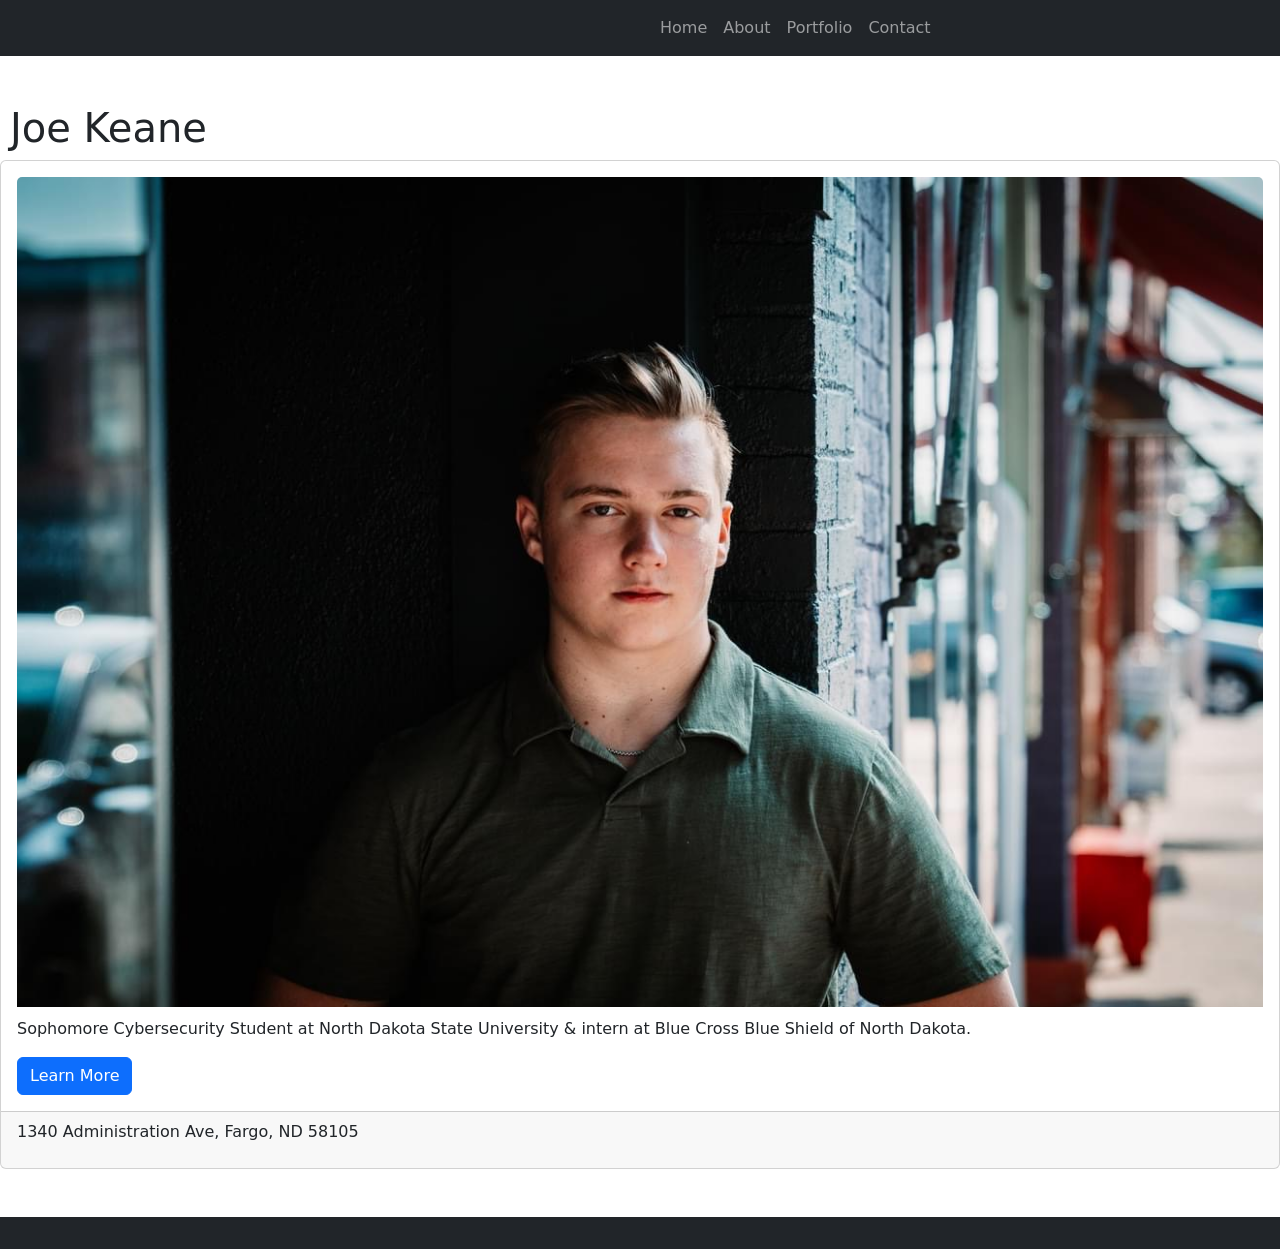
<file: index.html>
<!doctype html>
<html lang="en">
<head>
    <meta charset="utf-8"/>
    <meta name="viewport" content="width=device-width, initial-scale=1" />
    <title>Joe Keane</title>
    <link href="https://cdn.jsdelivr.net/npm/bootstrap@5.3.2/dist/css/bootstrap.min.css" rel="stylesheet">
    <link rel="stylesheet" href="css/styles.css">
</head>
<body>
    <header>
        <nav class="navbar navbar-expand-lg navbar-dark bg-dark">
            <div class="container-fluid"></div>
            
        </div>
            <div class="container-fluid">
                <ul class="navbar-nav">
                    <li class ="nav-item">
                        <a class="nav-link" href="index.html">Home</a>
                    </li>
                    <li class ="nav-item">
                        <a class="nav-link" href="about.html">About</a>
                    </li>
                    <li class ="nav-item">
                        <a class="nav-link" href="portfolio.html">Portfolio</a>
                    </li>
                    <li class ="nav-item">
                        <a class="nav-link" href="contact.html">Contact</a>
                    </li>
                </ul>
    </header>
    <main class="py-5">
        <h1>Joe Keane</h1>
        <div class="card">
            <div class="card-body">
                <img src="images/PFPpic.JPG" class="card-img-top" alt="Portfolio Image">
                
                <p>Sophomore Cybersecurity Student at North Dakota State University & intern at Blue Cross Blue Shield of North Dakota.</p>
                <a href="about.html" class="btn btn-primary">Learn More</a>
        </div>
            <div class="card-footer">
                <p>1340 Administration Ave, Fargo, ND 58105</p>
            </div>
        </div>
    </main>
    <footer class="bg-dark text-white py-3">
        
    </footer>

    
</body>
</html>
</file>
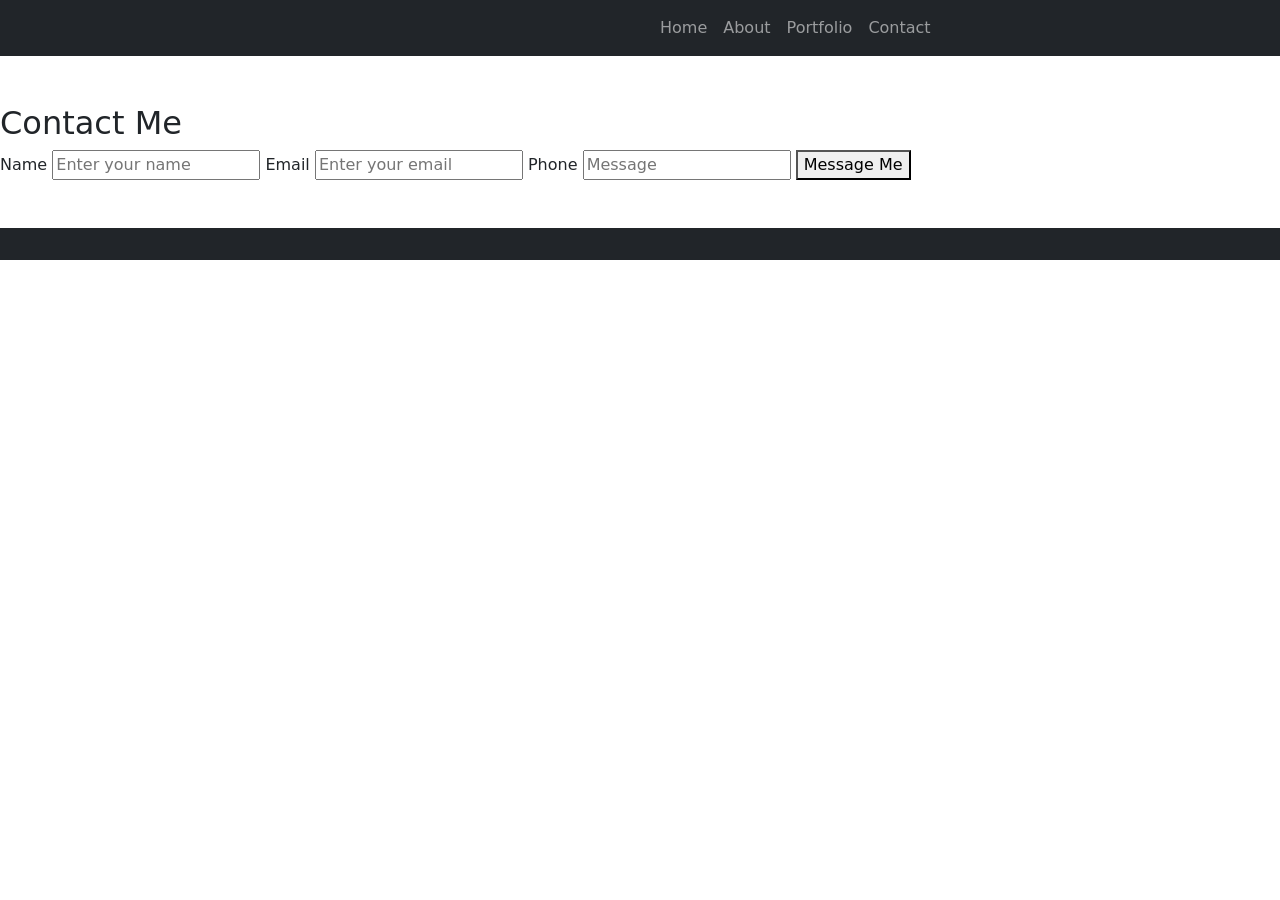
<file: contact.html>
<!doctype html>
<html lang="en">
<head>
    <meta charset="utf-8"/>
    <meta name="viewport" content="width=device-width, initial-scale=1" />
    <title>Joe Keane</title>
    <link href="https://cdn.jsdelivr.net/npm/bootstrap@5.3.2/dist/css/bootstrap.min.css" rel="stylesheet">
    <link rel="stylesheet" href="css/styles.css">
</head>
<body>
   <header>
        <nav class="navbar navbar-expand-lg navbar-dark bg-dark">
            <div class="container-fluid"></div>
            
        </div>
            <div class="container-fluid">
                <ul class="navbar-nav">
                    <li class ="nav-item">
                        <a class="nav-link" href="index.html">Home</a>
                    </li>
                    <li class ="nav-item">
                        <a class="nav-link" href="about.html">About</a>
                    </li>
                    <li class ="nav-item">
                        <a class="nav-link" href="portfolio.html">Portfolio</a>
                    </li>
                    <li class ="nav-item">
                        <a class="nav-link" href="contact.html">Contact</a>
                    </li>
                </ul>
    </header>
   <main class="py-5">
    <section id="contact">
        <h2>Contact Me</h2>
        <form class="form-box">
            <label>Name</label>
        <input type="text" required placeholder="Enter your name">
            <label>Email</label>
        <input type="email" required placeholder="Enter your email">
            <label>Phone</label>   
        <input type="text" required placeholder="Message">
            
        <button type="submit">Message Me</button>
        </form>
    </section>
   </main>
        
    <footer class="bg-dark text-white py-3">
        
    </footer>

    
</body>
</html>
</file>
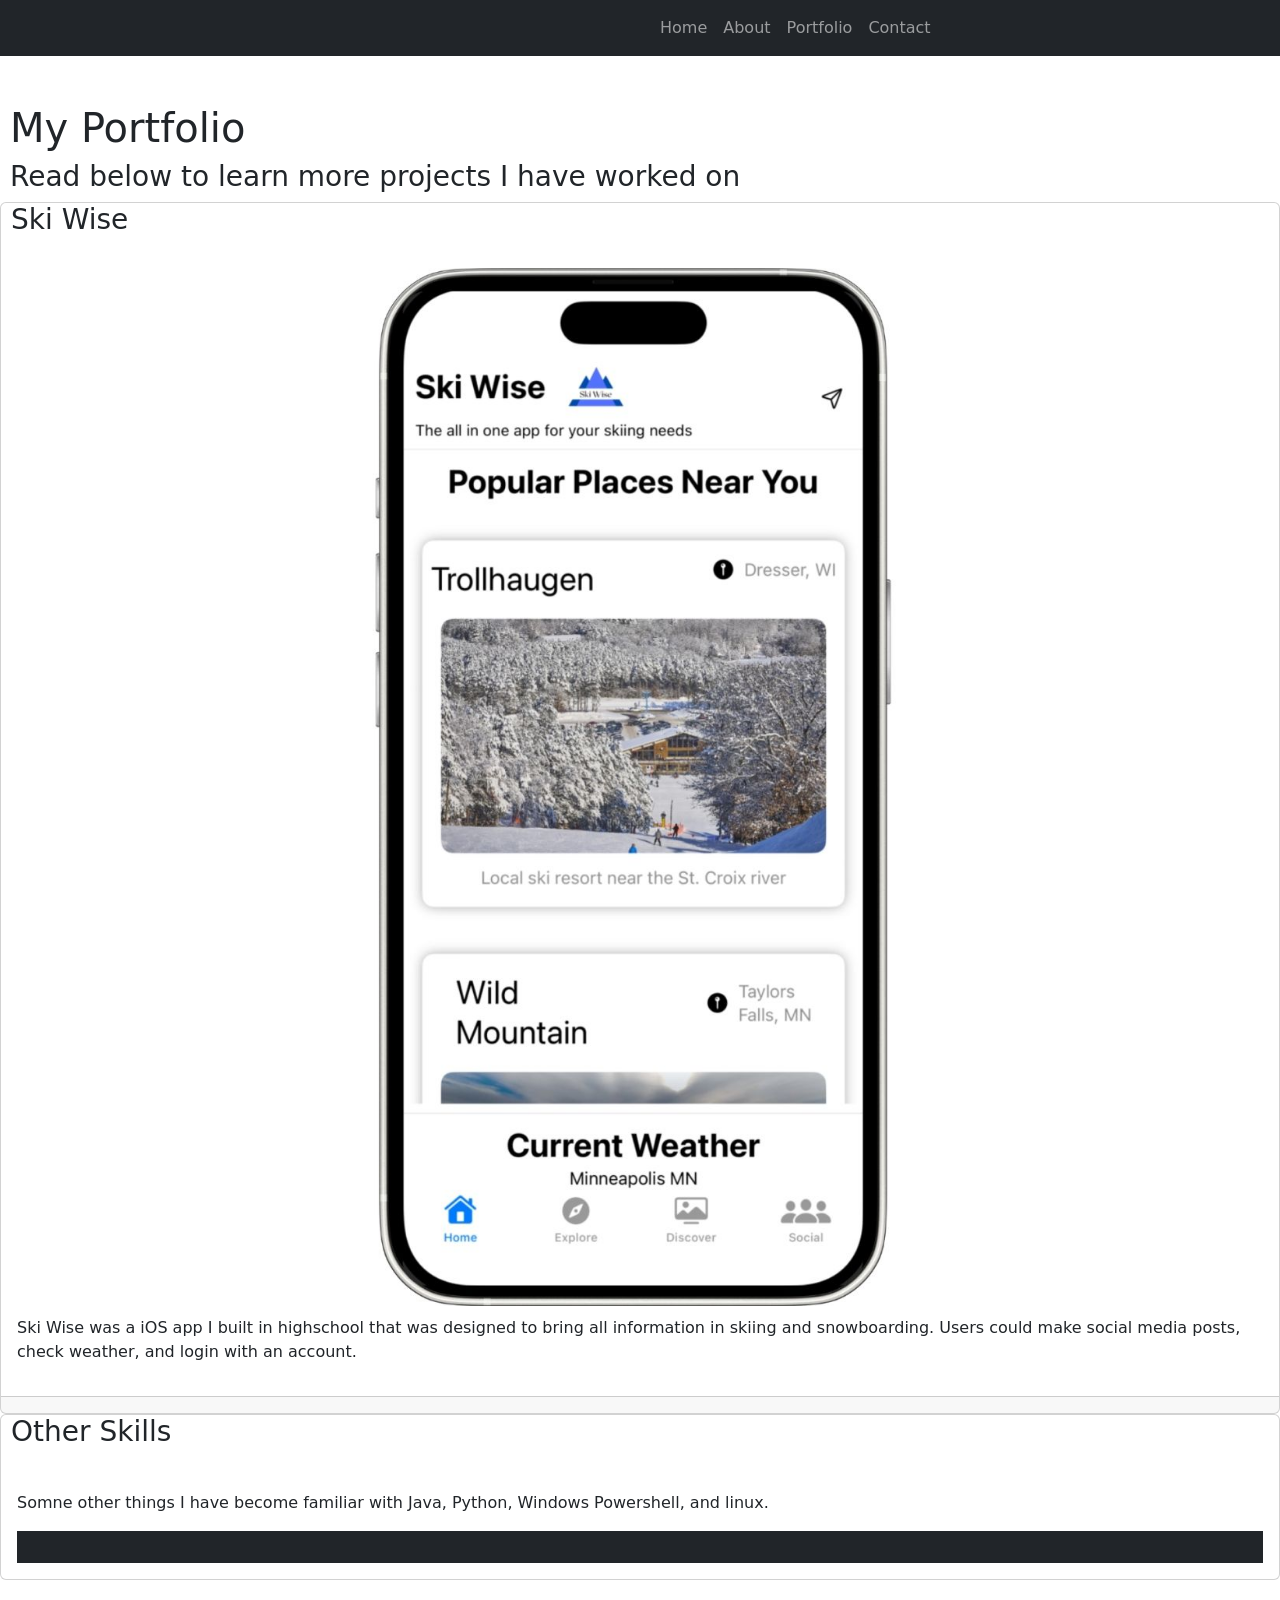
<file: portfolio.html>
<!doctype html>
<html lang="en">
<head>
    <meta charset="utf-8"/>
    <meta name="viewport" content="width=device-width, initial-scale=1" />
    <title>Joe Keane</title>
    <link href="https://cdn.jsdelivr.net/npm/bootstrap@5.3.2/dist/css/bootstrap.min.css" rel="stylesheet">
    <link rel="stylesheet" href="css/styles.css">
</head>
<body>
    <header>
        <nav class="navbar navbar-expand-lg navbar-dark bg-dark">
            <div class="container-fluid"></div>
            
        </div>
            <div class="container-fluid">
                <ul class="navbar-nav">
                    <li class ="nav-item">
                        <a class="nav-link" href="index.html">Home</a>
                    </li>
                    <li class ="nav-item">
                        <a class="nav-link" href="about.html">About</a>
                    </li>
                    <li class ="nav-item">
                        <a class="nav-link" href="portfolio.html">Portfolio</a>
                    </li>
                    <li class ="nav-item">
                        <a class="nav-link" href="contact.html">Contact</a>
                    </li>
                </ul>
    </header>
    <main class="py-5">
        <h1>My Portfolio</h1>
        <h3>Read below to learn more projects I have worked on</h3>
        <div class="card">
            <div class="card-title">
                <h3>Ski Wise</h3>
            </div>
            <div class="card-body">
                <div class="card-img-top">
                <img src="images/skiwise.jpeg" class="card-img-top" alt="Portfolio Image">
                </div>
                <p>Ski Wise was a iOS app I built in highschool that was designed to bring all information in skiing and snowboarding.
                    Users could make social media posts, check weather, and login with an account.
                </p>
        </div>
            <div class="card-footer">
                
            </div>
        </div>
        <div class="card">
            <div class="card-title">
                <h3>Other Skills</h3>
            </div>
            <div class="card-body">
                <p>Somne other things I have become familiar with Java, Python, Windows Powershell, and linux. </p>
   
        
    <footer class="bg-dark text-white py-3">
        
    </footer>

    
</body>
</html>
</file>
<file: css/styles.css>
h1, h3 {
    padding-left: 10px;
}
.table-bordered {
    padding-left: 10px;
    
}
.card-img-top {
	max-width: 50%;
    max-height: 50%;
	height: auto;
	display: flex;
	margin-left: auto;
	margin-right: auto;
}
.table {
    display: flex;
    justify-content: center;
    align-items: center;
    flex-wrap: wrap;
    gap: 20px;
}
.card-body p {
    padding-top: 10px;
    
}
.card {
    width: 100%;
    height: 50%;
}


/* Ensure images inside Bootstrap cards don't overflow */
.card img {
	max-width: 100%;
	height: auto;
}

#booking {
background: #eef7f5;
padding: 50px 20px;
text-align: center;
}
#booking h2 {
color: #000202;
margin-bottom: 25px;
}
</file>
